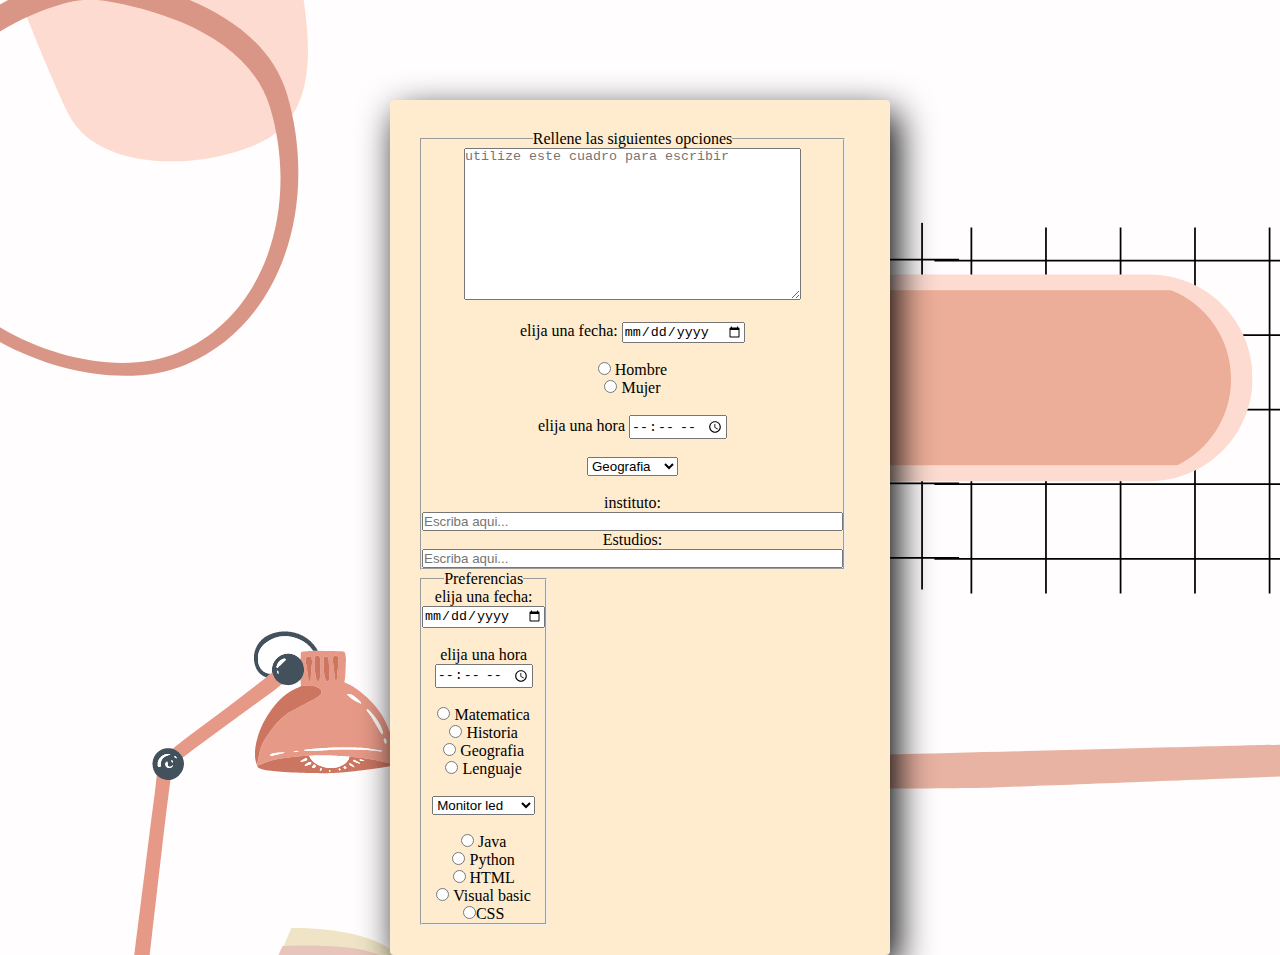
<file: docs/formulario1.html>
<!DOCTYPE html>
<html lang="en">

<head>
    <meta charset="UTF-8">
    <meta http-equiv="X-UA-Compatible" content="IE=edge">
    <meta name="viewport" content="width=device-width, initial-scale=1.0">
    <title>formulario</title>
    <link rel="stylesheet" href="style.css">
</head>

<body>
    <main>
        <section class="form-register">
            <form action="">
                <fieldset style="width: 20%;">
                    <legend>Rellene las siguientes opciones</legend>

                    <textarea name="" cols="40" rows="10" placeholder="utilize este cuadro para escribir"></textarea>
                    <br></br>
                    <label for="">elija una fecha:</label>
                    <input type="date" />
                    <br /><br />
                    <input type="radio" name="sexo" value="H" /> Hombre</br>
                    <input type="radio" name="sexo" value="M" /> Mujer
                    <br /><br />
                    <label for="">elija una hora</label>
                    <input type="time">
                    <br /><br />
                    <select name="geografia" id="">
                        <option value="">Geografia</option>
                        <option value="Matematica">Matematica</option>
                        <option value="Ingles">Ingles</option>
                    </select>
                    <br /><br />
                    <label for="">instituto:</label>
                    <input type="text" name="nombre" placeholder="Escriba aqui..." spellcheck="false" size="50">
                    <label for="">Estudios:</label>
                    <input type="text" name="nombre" placeholder="Escriba aqui..." spellcheck="false" size="50">
                </fieldset>
            </form>
       
            <form action="">
                <fieldset style="width: 21%;">
                    <legend>Preferencias</legend>
                    <label for="">elija una fecha:</label>
                    <input type="date" />
                    <br /><br />
                    <label for="">elija una hora</label>
                    <input type="time">
                    <br /><br />
                    <input type="radio" name="matematicas" value="" /> Matematica</br>
                    <input type="radio" name="historia" value="" /> Historia</br>
                    <input type="radio" name="Geografia" value="" /> Geografia</br>
                    <input type="radio" name="Lenguaje" value="" /> Lenguaje
                    <br /><br />
                    <select name="monitor led" id="">
                        <option value="">Monitor led</option>
                        <option value="Telefono">telefono</option>
                        <option value="Computadora">Computadora</option>
                    </select>
                    <br /><br />
                    <input type="radio" name="Java" value="" /> Java<br />
                    <input type="radio" name="Python" value="" /> Python<br />
                    <input type="radio" name="HTML" value="" /> HTML<br />
                    <input type="radio" name="Visual basic" value="" /> Visual basic<br />
                    <input type="radio" name="CSS">CSS

                </fieldset>
            </form>
        </section>
    </main>

</body>

</html>
</file>
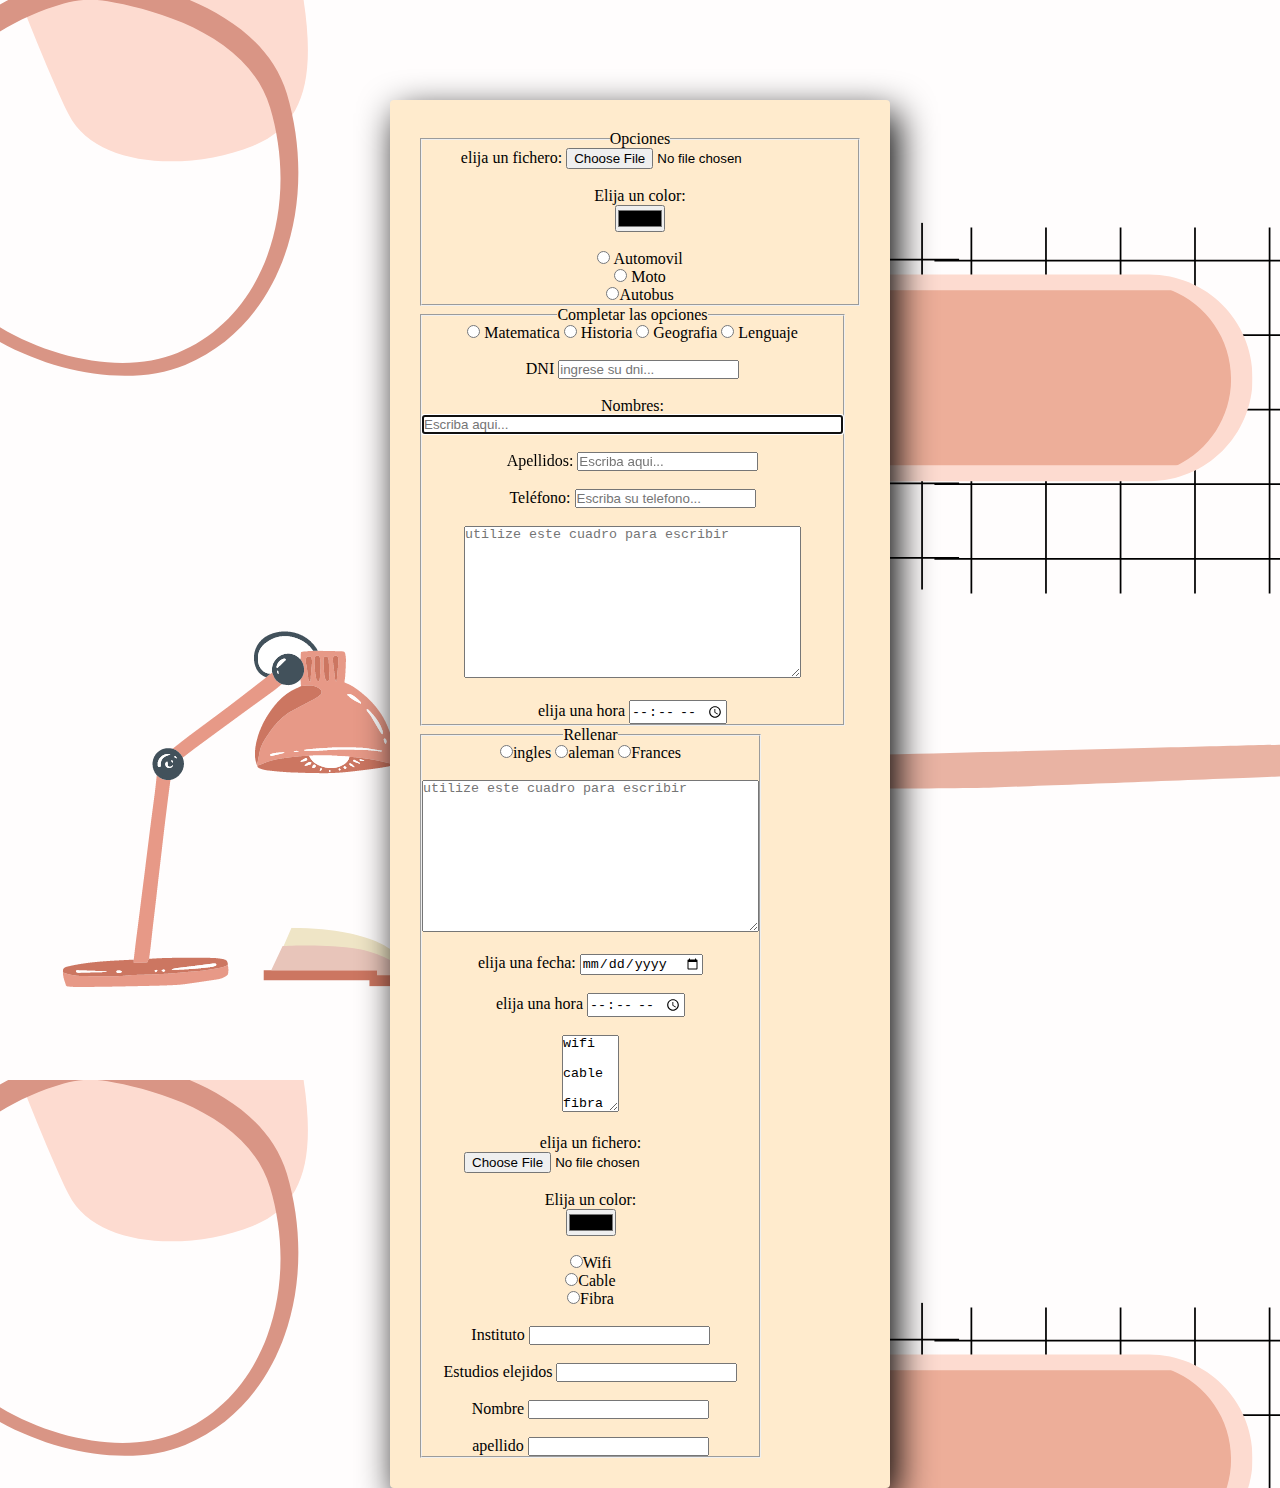
<file: docs/formulario2.html>
<!DOCTYPE html>
<html lang="en">

<head>
    <meta charset="UTF-8">
    <meta http-equiv="X-UA-Compatible" content="IE=edge">
    <meta name="viewport" content="width=device-width, initial-scale=1.0">
    <title>Formulario 2</title>
    <link rel="stylesheet" href="style.css">
</head>

<body>
    <main>
        <section class="form-register">
            <form action="">
                <fieldset>
                    <legend>Opciones</legend>
                    <label for="">elija un fichero:</label>
                    <input type="file">
                    <br /><br />
                    <label for="">Elija un color:</label><br />
                    <input type="color">
                    <br /><br />
                    <input type="radio" name="Automovil" value="" /> Automovil</br>
                    <input type="radio" name="Moto" value="" /> Moto</br>
                    <input type="radio" name="Autobus" value="" />Autobus</br>

                </fieldset>
            </form>
       
            <form action="">
                <fieldset style="width: 30%;">
                    <legend>Completar las opciones</legend>
                    <input type="radio" name="matematicas" value="" /> Matematica
                    <input type="radio" name="historia" value="" /> Historia
                    <input type="radio" name="Geografia" value="" /> Geografia
                    <input type="radio" name="Lenguaje" value="" /> Lenguaje
                    <br /><br />
                    <label for="">DNI</label>
                    <input type="number" name="edad" placeholder="ingrese su dni..." spellcheck="false" />
                    <br /><br />
                    <label for="">Nombres:</label>
                    <input type="text" name="nombre" placeholder="Escriba aqui..." spellcheck="false" size="50"
                        autofocus autocomplete="on" />
                    <br /><br />
                    <label for="">Apellidos:</label>
                    <input type="text" name="apellidos" placeholder="Escriba aqui..." spellcheck="true" />
                    <br /><br />
                    <label for="">Teléfono:</label>
                    <input type="tel" name="telfono" placeholder="Escriba su telefono..." spellcheck="false" />
                    <br /><br />
                    <textarea name="" cols="40" rows="10" placeholder="utilize este cuadro para escribir"></textarea>
                    <br /><br />
                    <label for="">elija una hora</label>
                    <input type="time">
                </fieldset>
            </form>
        
            <form action="">
                <fieldset style="width: 30%;">
                    <legend>Rellenar</legend>
                    <input type="radio" name="ingles">ingles
                    <input type="radio" name="aleman">aleman
                    <input type="radio" name="Frances">Frances
                    <br /><br />
                    <textarea name="" cols="40" rows="10" placeholder="utilize este cuadro para escribir"></textarea>
                    <br></br>
                    <label for="">elija una fecha:</label>
                    <input type="date" />
                    <br /><br />
                    <label for="">elija una hora</label>
                    <input type="time">
                    <br /><br />
                    <textarea name="" colplaceholder="" cols="5" rows="5">wifi
                        cable
                        fibra</textarea>
                    <br /><br />
                    <label for="">elija un fichero:</label>
                    <input type="file">
                    <br /><br />
                    <label for="">Elija un color:</label><br />
                    <input type="color">
                    <br /><br />
                    <input type="radio" name="Wifi">Wifi<br />
                    <input type="radio" name="Cable">Cable<br />
                    <input type="radio" name="Fibra">Fibra
                    <br /><br />
                    <label for="">Instituto</label>
                    <input type="text">
                    <br /><br />
                    <label for="">Estudios elejidos</label>
                    <input type="text">
                    <br /><br />
                    <label for="">Nombre</label>
                    <input type="text">
                    <br /><br />
                    <label for="">apellido</label>
                    <input type="text">
                </fieldset>
            </form>
        </section>

    </main>
</body>

</html>
</file>
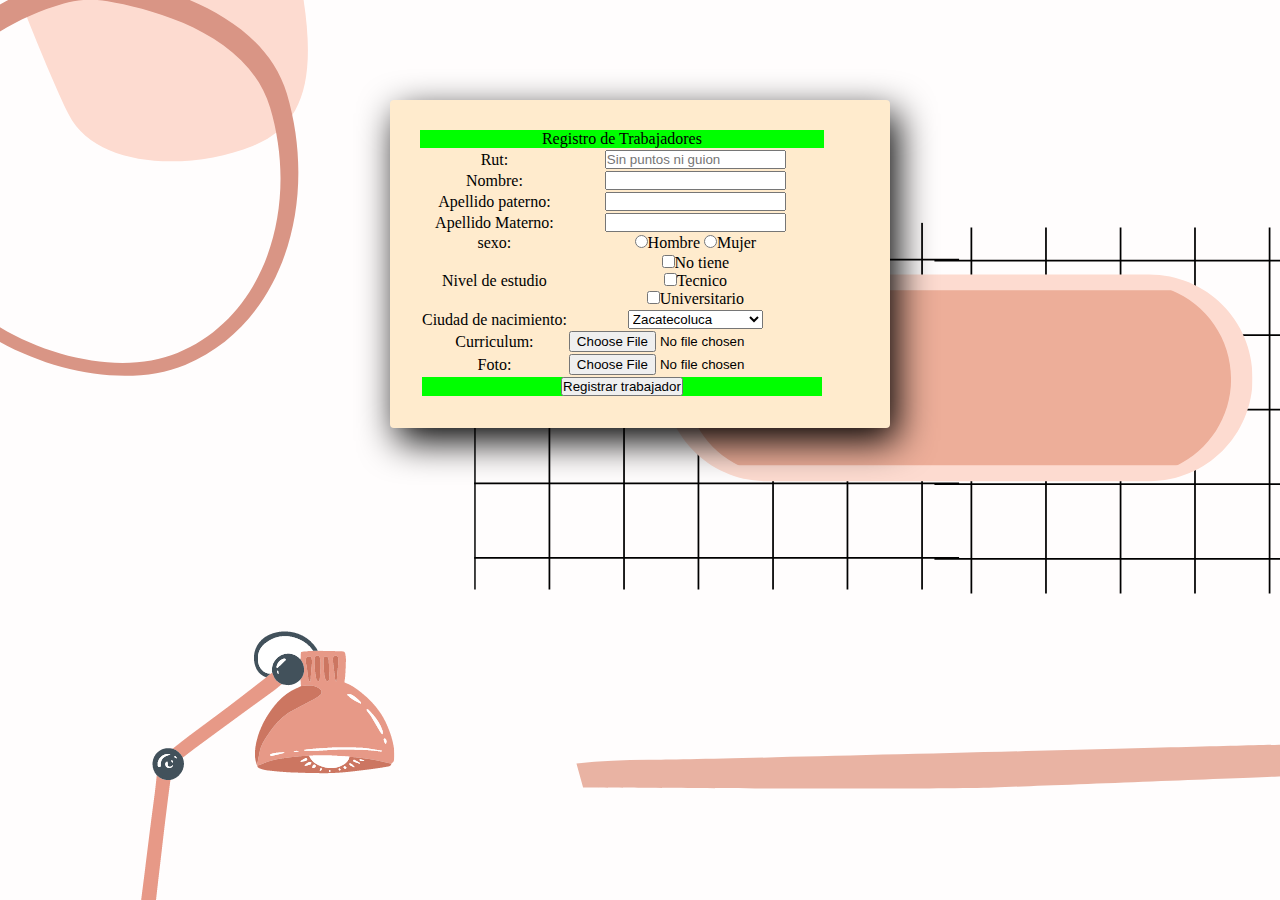
<file: docs/formulario3.html>
<!DOCTYPE html>
<html lang="es">

<head>
    <meta charset="UTF-8">
    <meta http-equiv="X-UA-Compatible" content="IE=edge">
    <meta name="viewport" content="width=device-width, initial-scale=1.0">
    <title>formulario3</title>
    <link rel="stylesheet" href="style.css">

</head>

<body>
    <main>
        <section class="form-register">
            <form action="">
                <table>
                    <caption style="background:lime ;">Registro de Trabajadores</caption>
                    <tr>
                        <td>
                            <label for="">Rut:</label>
                        </td>
                        <td>
                            <input type="text" placeholder="Sin puntos ni guion" name="rut" required>
                        </td>
                    </tr>
                    <tr>
                        <td>
                            <label for="">Nombre:</label>
                        </td>
                        <td>
                            <input type="text" name="nombre" required>
                        </td>
                    </tr>
                    <tr>
                        <td>
                            <label for="">Apellido paterno:</label>
                        </td>
                        <td>
                            <input type="text" name="Apellido Paterno" required>
                        </td>
                    </tr>
                    <tr>
                        <td>
                            <label for="">Apellido Materno:</label>
                        </td>
                        <td>
                            <input type="text" name="Apellido Materno" required>
                        </td>
                    </tr>
                    <tr>
                        <td><label for="">sexo:</label></td>
                        <td>
                            <input type="radio" name="H" value="Sexo">Hombre
                            <input type="radio" name="M" value="Sexo">Mujer

                        </td>
                    </tr>
                    <tr>
                        <td>
                            <label for="">Nivel de estudio</label>
                        </td>

                        <td>
                            <input type="checkbox" name="no tiene">No tiene<br />
                            <input type="checkbox" name="Tecnico">Tecnico<br />
                            <input type="checkbox" name="Universitario">Universitario
                        </td>
                    </tr>
                    <tr>
                        <td>
                            <label for="">Ciudad de nacimiento:</label>
                        </td>
                        <td>
                            <select name="Ciudad" id="">
                                <option value="">Zacatecoluca</option>
                                <option value="Santiago">Santiago Nonualco</option>
                                <option value="San Juan">San Juan</option>
                            </select>
                        </td>
                    </tr>
                    <tr>
                        <td>
                            <label for="">Curriculum:</label>

                        </td>
                        <td>
                            <input type="file" value="pdf" name="Curriculum">
                        </td>
                    </tr>
                    <tr>
                        <td>
                            <label for="">Foto:</label>
                        </td>
                        <td>
                            <input type="file" value="img" name=Foto">
                        </td>
                    </tr>
                    <tr style="background: lime; text-align: center;">
                        <td colspan="2"> <button type="submit">Registrar trabajador</button></td>
                    </tr>
                </table>

            </form>
        </section>
    </main>
</body>

</html>
</file>
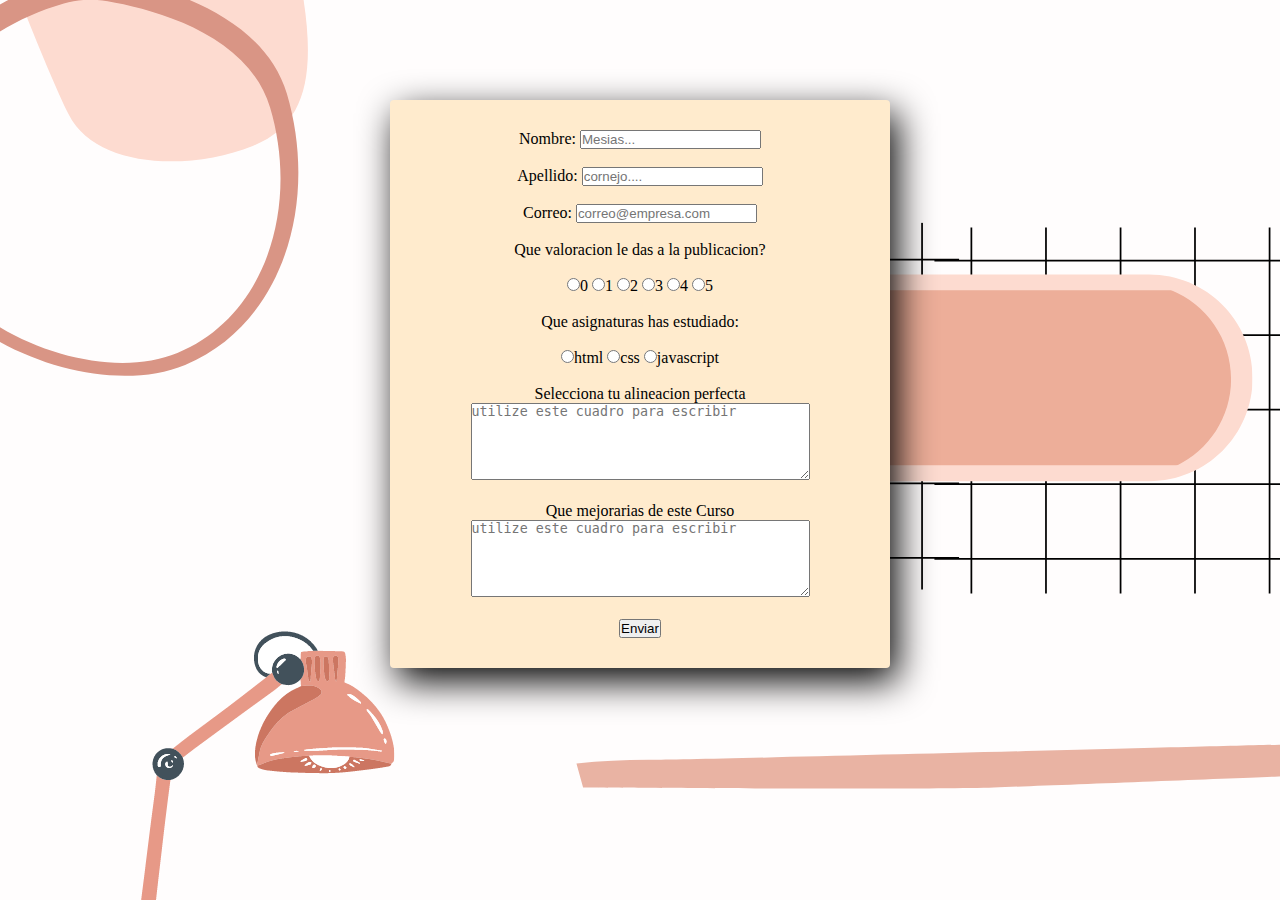
<file: docs/formulario4.html>
<!DOCTYPE html>
<html lang="en">
<head>
    <meta charset="UTF-8">
    <meta http-equiv="X-UA-Compatible" content="IE=edge">
    <meta name="viewport" content="width=device-width, initial-scale=1.0">
    <title>formulario4</title>
    <link rel="stylesheet" href="style.css">
</head>
<body>
    <section class="form-register">
        <form action="">
            <label for="">Nombre:</label>
            <input type="text" placeholder="Mesias..." required>
            <br /><br />
            <label for="">Apellido:</label>
            <input type="text" placeholder="cornejo...." required>
            <br /><br />
            <label for="">Correo:</label>
            <input type="email" placeholder="correo@empresa.com" required>
            <br /><br />
            <label for="">Que valoracion le das a la publicacion?</label>
            <br /><br />
            <input type="radio" name="0">0
            <input type="radio" name="1">1
            <input type="radio" name="2">2
            <input type="radio" name="3">3
            <input type="radio" name="4">4
            <input type="radio" name="5">5
            <br /><br />
            <label for="">Que asignaturas has estudiado:</label>
            <br /><br />
            <input type="radio" name="html">html
            <input type="radio" name="css">css
            <input type="radio" name="javascript">javascript
            <br /><br />
            <label for="">Selecciona tu alineacion perfecta</label>
            <textarea name="" cols="40" rows="5" placeholder="utilize este cuadro para escribir"></textarea>
            <br /><br />
            <label for="">Que mejorarias de este Curso</label>
            <textarea name="" cols="40" rows="5" placeholder="utilize este cuadro para escribir"></textarea>
            <br /><br />
            <button type="submit" >Enviar</button>
        </form>

    </section>
</body>
</html>
</file>
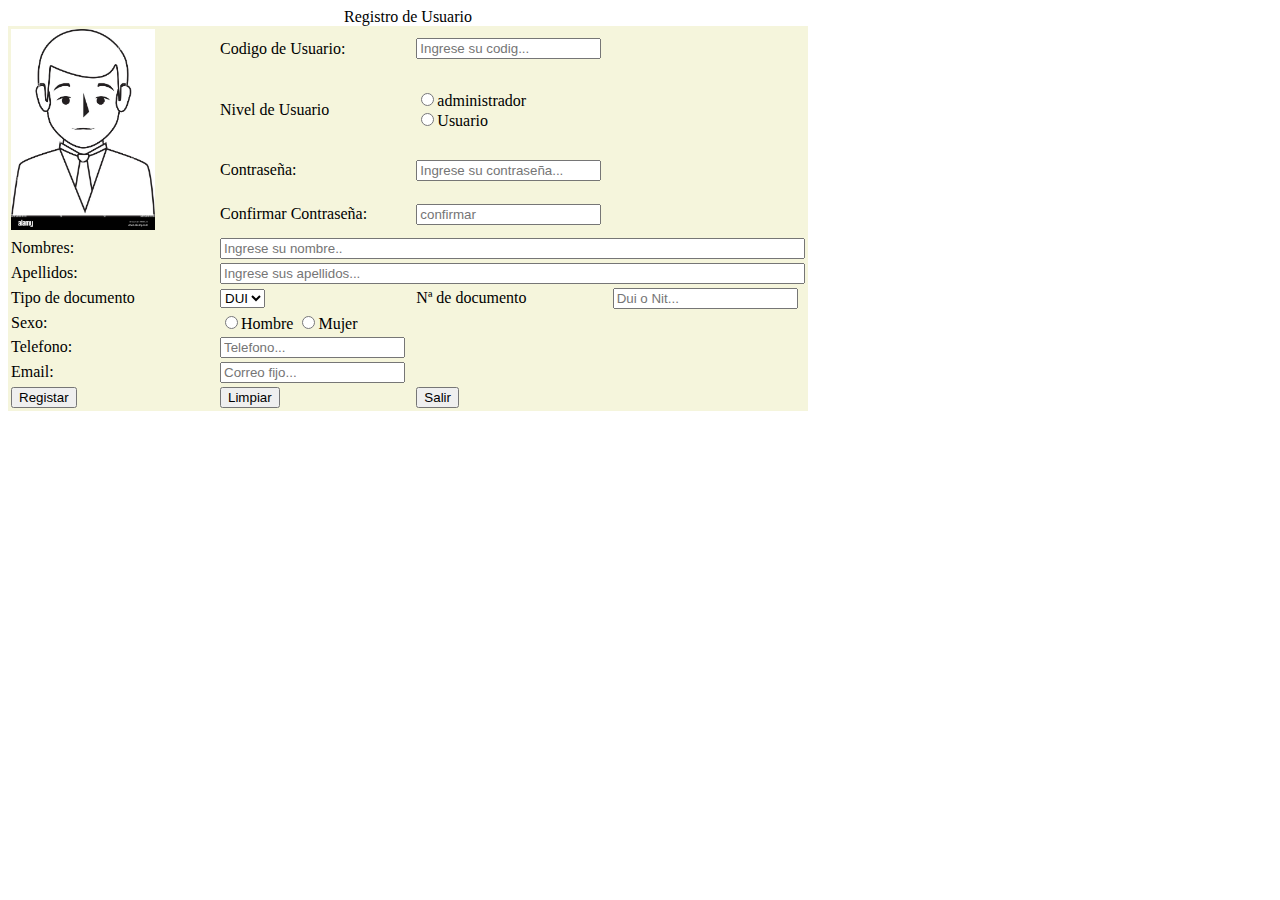
<file: docs/formulario5.html>
<!DOCTYPE html>
<html lang="es">

<head>
    <meta charset="UTF-8">
    <meta http-equiv="X-UA-Compatible" content="IE=edge">
    <meta name="viewport" content="width=device-width, initial-scale=1.0">
    <title>formulario 5</title>
    <link rel="stylesheet" href="f5.css">
</head>

<body>
    <main>
        <section>
            <form action="">

                <table style="background: beige ;">
                    <caption style="background: white ; text-align: center;">Registro de Usuario</caption>
                    <tbody>
                        <tr>
                            <td rowspan="4" width="30%"><img src="silueta.jpg" alt="" width="70%"></td>
                            <td><label for="">Codigo de Usuario:</label></td>
                            <td><input type="text" required placeholder="Ingrese su codig..."></td>
                        </tr>
                        <tr>
                            <td><label for="">Nivel de Usuario</label></td>
                            <td>
                                <input type="radio" name="admid" id="">administrador<br />
                                <input type="radio" name="Usuario" id="">Usuario
                            </td>

                        </tr>
                        <tr>
                            <td><label for="">Contraseña:</label></td>
                            <td>
                                <input type="password" required placeholder="Ingrese su contraseña...">
                            </td>
                        </tr>
                        <tr>
                            <td><label for="">Confirmar Contraseña:</label></td>
                            <td><input type="password" required placeholder="confirmar"></td>
                        </tr>
                    </tbody>
                    <tr>
                        <td><label for="">Nombres:</label></td>
                        <td colspan="3"><input type="text" required size="70" placeholder="Ingrese su nombre.."></td>
                    </tr>
                    <tr>
                        <td><label for="">Apellidos:</label></td>
                        <td colspan="3"><input type="text" required size="70" placeholder="Ingrese sus apellidos...">
                        </td>
                    </tr>
                    <tr>
                        <td>
                            <label for="">Tipo de documento</label>
                        </td>
                        <td>
                            <select name="documento" id="">
                                <option value="">DUI</option>
                                <option value="Nit">Nit</option>

                            </select>
                        <td>
                            <label for="">Nª de documento</label>
                        </td>
                        <td>
                            <input type="text" required placeholder="Dui o Nit...">
                        </td>
                        </td>
                    </tr>
                    <tr>
                        <td>
                            <label for="">Sexo:</label>
                        </td>
                        <td>
                            <input type="radio" name="H" value="Sexo">Hombre
                            <input type="radio" name="M" value="Sexo">Mujer
                        </td>
                    </tr>
                    <tr>
                        <td>
                            <label for="">Telefono:</label>
                        </td>
                        <td>
                            <input type="tel" required placeholder="Telefono...">
                        </td>
                    </tr>
                    <tr>
                        <td><label for="">Email:</label></td>
                        <td>
                            <input type="email" name="email" id="" size="" required placeholder="Correo fijo...">
                        </td>
                    </tr>
                    <tr>
                        <td><button type="submit">Registar</button></td>
                        <td><button type="reset">Limpiar</button></td>
                        <td><button type="button">Salir</button></td>
                    </tr>
                </table>
            </form>
        </section>
    </main>
</body>

</html>
</file>
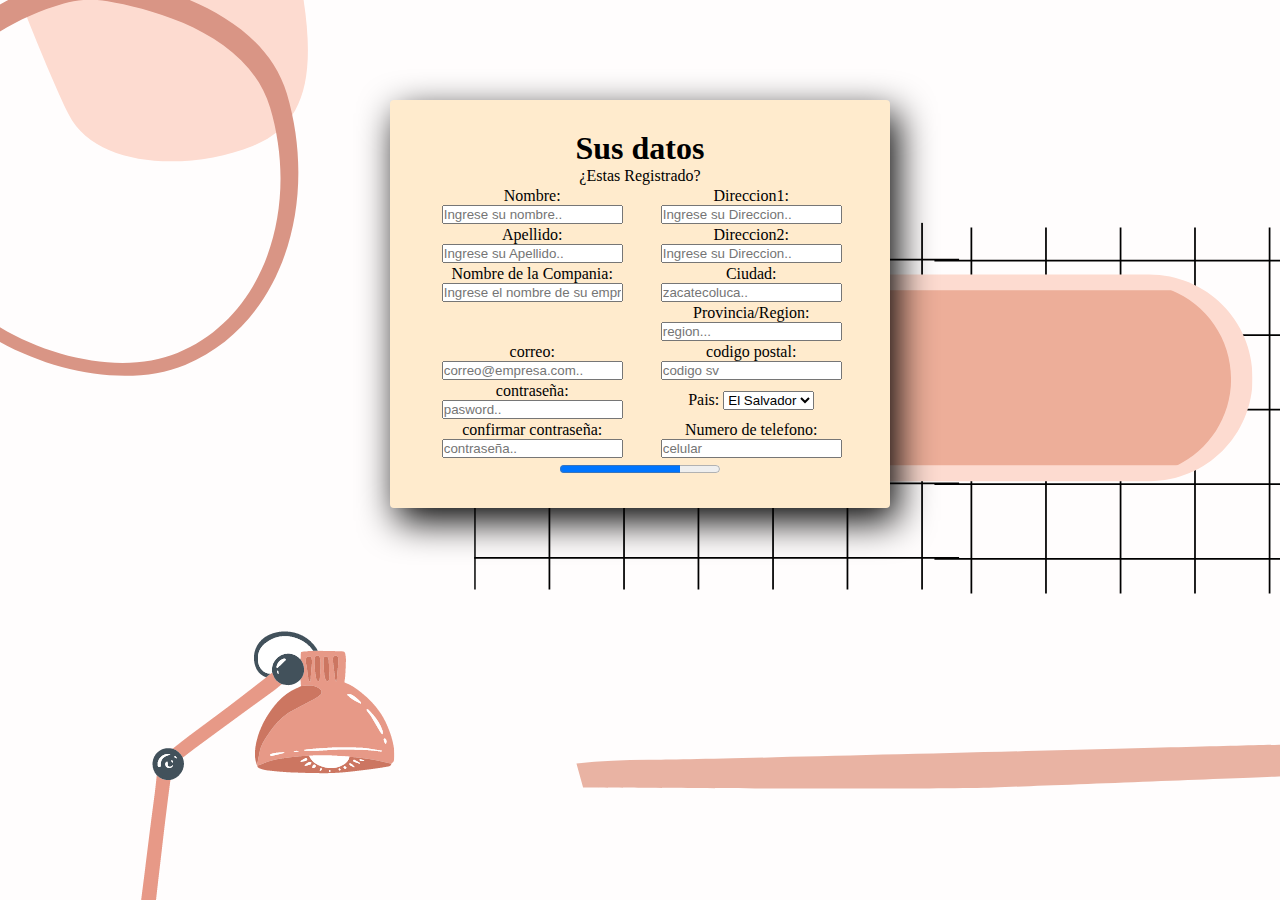
<file: docs/formulario6.html>
<!DOCTYPE html>
<html lang="en">
<head>
    <meta charset="UTF-8">
    <meta http-equiv="X-UA-Compatible" content="IE=edge">
    <meta name="viewport" content="width=device-width, initial-scale=1.0">
    <title>formulario6</title>
    <link rel="stylesheet" href="style.css">
    
</head>
<body>
    <section class="form-register">
        <form action="" >
            <h1>Sus datos</h1>
           
            <table>
                <a href="formulario1.html" style="color: black;">¿Estas Registrado?</a>
                <tr>
                    <td>
                        <label for="">Nombre:</label>
                        <input type="text" placeholder="Ingrese su nombre.." required>
                    </td>
                    <td>
                        <label for="">Direccion1:</label>
                        <input type="text" placeholder="Ingrese su Direccion.." required>
                    </td>
                </tr>
                <tr>
                    <td>
                        <label for="">Apellido:</label>
                        <input type="text" placeholder="Ingrese su Apellido.." required>
                    </td>
                    <td>
                        <label for="">Direccion2:</label>
                        <input type="text" placeholder="Ingrese su Direccion.." required>
                    </td>
                </tr>
                <tr>
                    <td>
                        <label for="">Nombre de la Compania:</label>
                        <input type="text" placeholder="Ingrese el nombre de su empresa.." required>
                    </td>
                    <td>
                        <label for="">Ciudad:</label>
                        <input type="text" placeholder="zacatecoluca.." required>
                    </td>
                </tr>
                <tr>
                    <td></td>
                    <td>
                        <label for="">Provincia/Region:</label>
                        <input type="text" placeholder="region..." required>
                    </td>
                    
                </tr>
                <tr>
                    <td>
                        <label for="">correo:</label>
                        <input type="email" placeholder="correo@empresa.com.." required>
                    </td>
                    <td>
                        <label for="">codigo postal:</label>
                        <input type="text" placeholder="codigo sv" required>
                    </td>
                </tr>
                <tr>
                    <td>
                        <label for="">contraseña:</label>
                        <input type="password" placeholder="pasword.." required>
                    </td>
                    <td>
                        <label for="">Pais:</label>
                        <select name="pais" id="">
                            <option value="El salvador">El Salvador</option>
                            <option value="USA">USA</option>
                            <option value="España">España</option>
                        </select>
                    </td>
                </tr>
                <tr>
                    <td>
                        <label for="">confirmar contraseña:</label>
                        <input type="password" placeholder="contraseña.." required>
                    </td>
                    <td>
                        <label for="">Numero de telefono:</label>
                        <input type="tel" placeholder="celular" required>
                    </td>
                </tr>
                
            </table>
            <progress value="7.5" max="10"></progress>
    
        
        </form>
    </section>
</body>
</html>
</file>
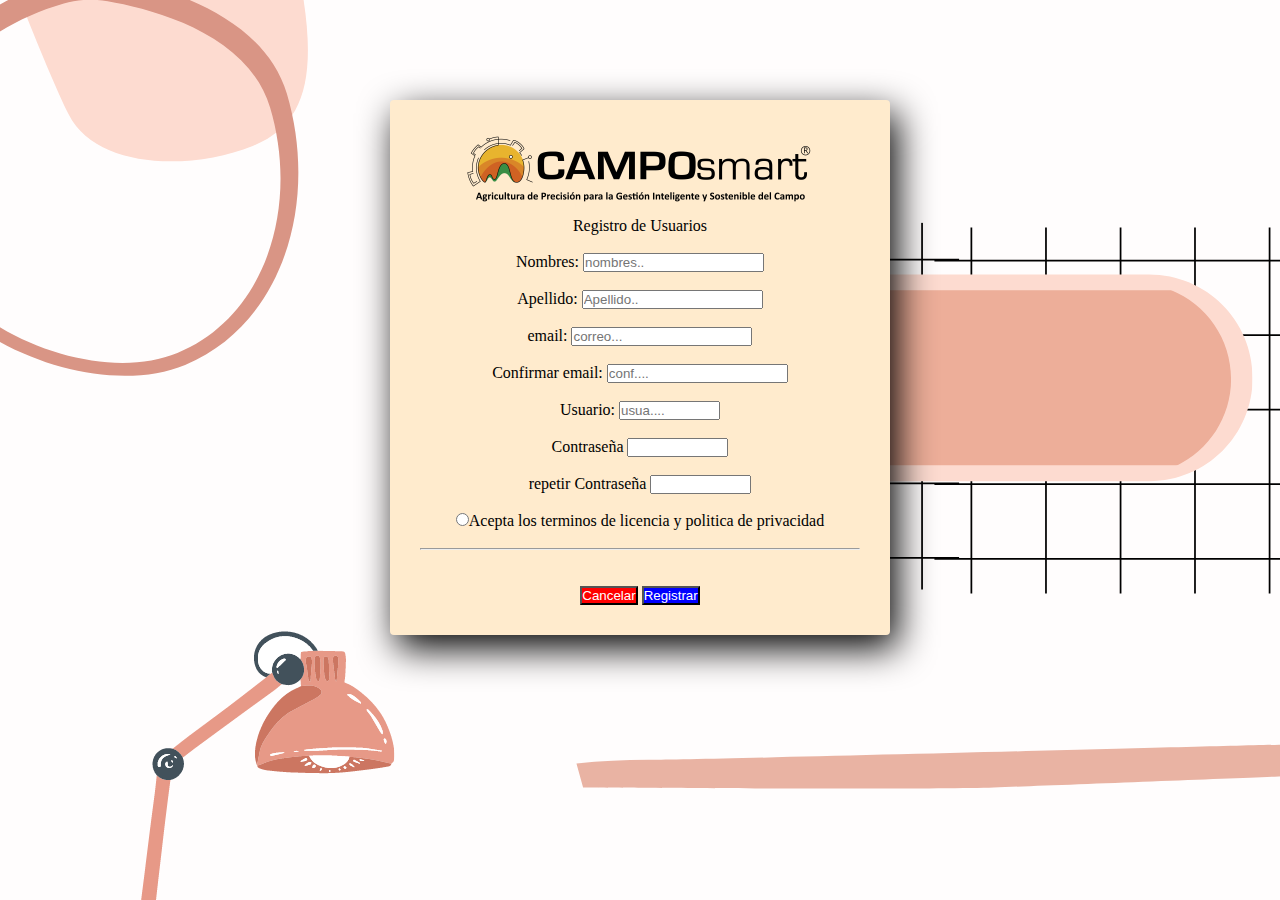
<file: docs/formulario7.html>
<!DOCTYPE html>
<html lang="en">
<head>
    <meta charset="UTF-8">
    <meta http-equiv="X-UA-Compatible" content="IE=edge">
    <meta name="viewport" content="width=device-width, initial-scale=1.0">
    <title>formulario7</title>
    <link rel="stylesheet" href="style.css">
</head>
<body>
    <section class="form-register">
        <form action="">
           <label for=""> <img src="logo2.jpg" alt=""></label><br/>
            <label for="">Registro de Usuarios</label>
            <br/><br/>
            <label for="">Nombres:</label>
            <input type="text" placeholder="nombres.." required>
            <br/><br/>
            <label for="">Apellido:</label>
            <input type="text" placeholder="Apellido.." required>
            <br/><br/>
            <label for="">email:</label>
            <input type="email" name="correo" id="" placeholder="correo...">
            <br/><br/>
            <label for="">Confirmar email:</label>
            <input type="email" name="correo" id="" placeholder="conf....">
            <br/><br/>
            <label for="">Usuario:</label>
            <input type="text" placeholder="usua...." required size="10">
            <br/><br/>
            <label for="">Contraseña</label>
            <input type="password" name="" id="" required size="10" max="8">
            <br/><br/>
            <label for=""> repetir Contraseña</label>
            <input type="password" name="" id="" required size="10" max="8">
            <br/><br/>
            <input type="radio" name="terminos" id="">Acepta los terminos de licencia y politica de privacidad
            <br/><br/>
            <hr>
            <br/><br/>
            <button type="submit" style="background:red ; color: white;">Cancelar</button>
            <button type="submit" style="background: blue; color: white;">Registrar</button>

        </form>
    </section>
</body>
</html>
</file>
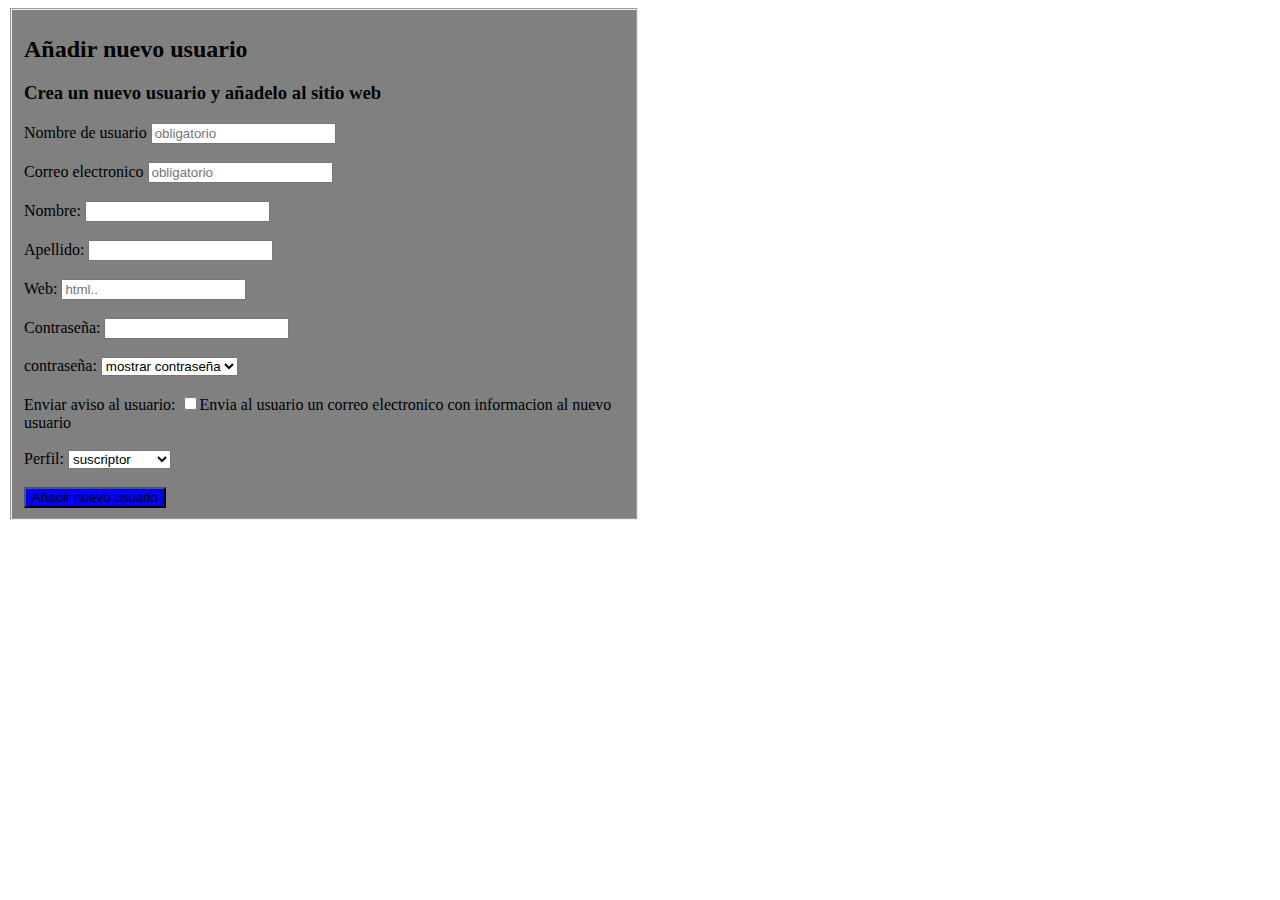
<file: docs/formulario8.html>
<!DOCTYPE html>
<html lang="en">
<head>
    <meta charset="UTF-8">
    <meta http-equiv="X-UA-Compatible" content="IE=edge">
    <meta name="viewport" content="width=device-width, initial-scale=1.0">
    <title>formulario8</title>
   
</head>
<body>
    <section>
        <form action="" style="width: 50%;">
            <fieldset style="background: gray;">
                <h2>Añadir nuevo usuario</h2>
                <h3>Crea un nuevo usuario y añadelo al sitio web</h3>
                <label for="">Nombre de usuario</label>
                <input type="text" placeholder="obligatorio" required>
                <br/><br/>
                <label for="">Correo electronico</label>
                <input type="email" placeholder="obligatorio" required>
                <br/><br/>
                <label for="">Nombre:</label>
                <input type="text" required>
                <br/><br/>
                <label for="">Apellido:</label>
                <input type="text" required>
                <br/><br/>
                <label for="">Web:</label>
                <input type="text" placeholder="html.." required>
                <br/><br/>
                <label for="">Contraseña:</label>
                <input type="password" required>
                <br/><br/>
                <label for="">contraseña:</label>
               <select name="" id="">
                <option value="">mostrar contraseña</option>
                <option value="">itca1234</option>
               </select>
               <br/><br/>
               <label for="">Enviar aviso al usuario:</label>
               <input type="checkbox" name="" id="">Envia al usuario un correo electronico con informacion al nuevo usuario
               <br/><br/>
               <label for="">Perfil:</label>
               <select name="" id="">
                <option value="">suscriptor</option>
                <option value="">administrador</option>
               </select>
               <br/><br/>
               <button type="submit" style="background: blue;">Añadir nuevo usuario</button>
            </fieldset>
        </form>
    </section>
</body>
</html>
</file>
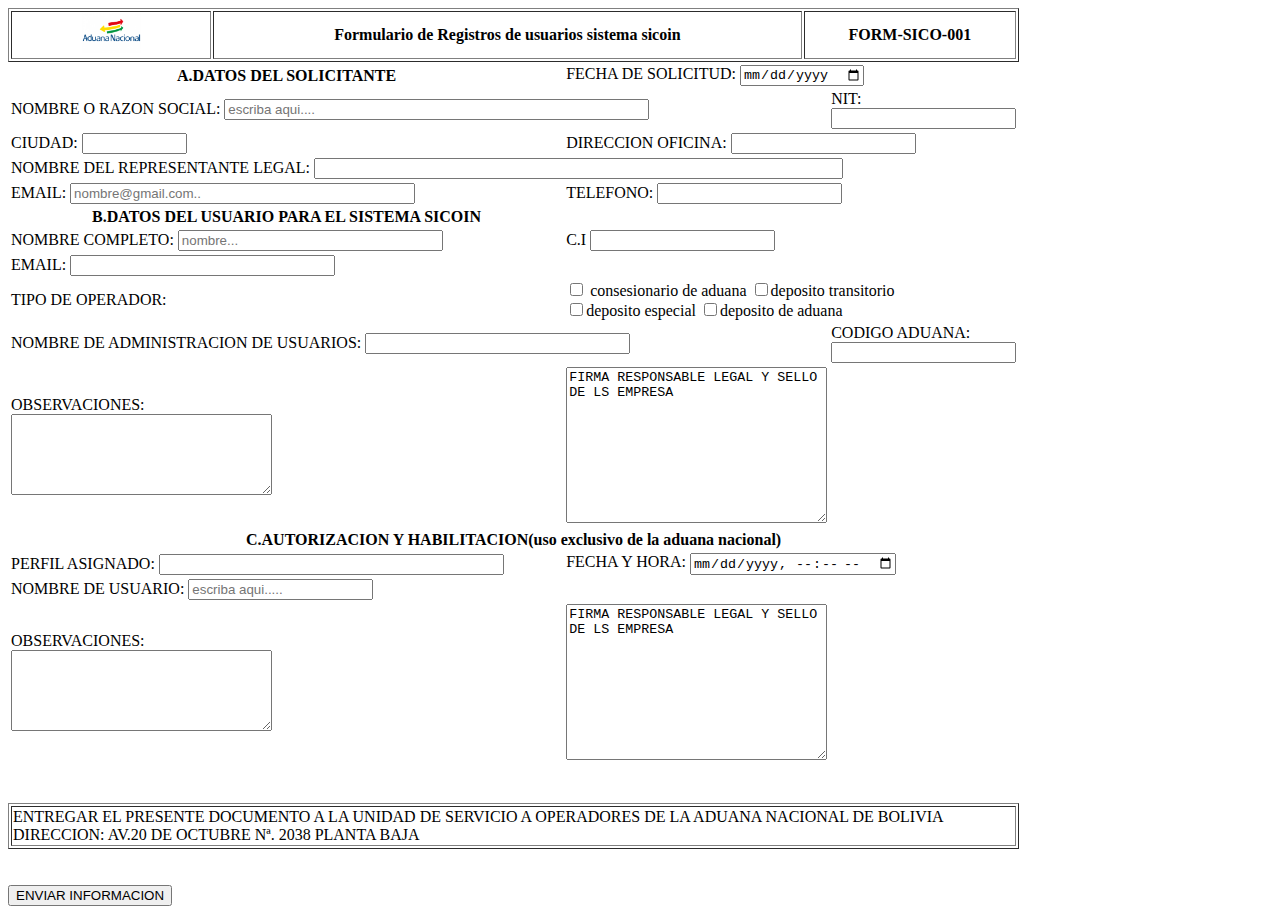
<file: docs/formulario9.html>
<!DOCTYPE html>
<html lang="en">

<head>
    <meta charset="UTF-8">
    <meta http-equiv="X-UA-Compatible" content="IE=edge">
    <meta name="viewport" content="width=device-width, initial-scale=1.0">
    <title>formulario9</title>
</head>

<body>
    <section>
        <form action="" style="width: 80%;">
            <table border="1">
                <tr>
                    <th style="width:20% ;"><img src="f9.jpg" alt="" width="30%"></th>
                    <th>Formulario de Registros de usuarios sistema sicoin</th>
                    <th>FORM-SICO-001</th>
                </tr>
            </table>
            <table>
                <tr>
                    <th style="width: 60%;">A.DATOS DEL SOLICITANTE</th>
                    <td colspan="2">
                        <label for="">FECHA DE SOLICITUD:</label>
                        <input type="date" name="" id="">
                    </td>
                </tr>
                <tr>
                    <td colspan="2">
                        <label for="">NOMBRE O RAZON SOCIAL:</label>
                        <input type="text" required placeholder="escriba aqui...." size="50">
                    </td>
                    <td colspan="3">
                        <label for="">NIT:</label>
                        <input type="text" required>

                    </td>
                </tr>
                <tr>
                    <td>
                        <label for="">CIUDAD:</label>
                        <input type="text" size="10">
                    </td>
                    <td colspan="2">
                        <label for="">DIRECCION OFICINA:</label>
                        <input type="text" required>
                    </td>
                </tr>
                <tr>
                    <td colspan="4">
                        <label for="">NOMBRE DEL REPRESENTANTE LEGAL:</label>
                        <input type="text" required size="63">
                    </td>
                </tr>
                <tr>
                    <td>
                        <label for="">EMAIL:</label>
                        <input type="email" name="" id="" required placeholder="nombre@gmail.com.." size="40">
                    </td>
                    <td colspan="2">
                        <label for="">TELEFONO:</label>
                        <input type="tel" name="telefono" id="" required size="20">
                    </td>
                </tr>
                <tr>
                    <th>B.DATOS DEL USUARIO PARA EL SISTEMA SICOIN</th>
                </tr>
                <tr>
                    <td>
                        <label for="">NOMBRE COMPLETO:</label>
                        <input type="text" required placeholder="nombre..." size="30">

                    </td>
                    <td colspan="2">
                        <label for="">C.I</label>
                        <input type="text" size="20">
                    </td>
                </tr>
                <tr>
                    <td>
                        <label for="">EMAIL:</label>
                        <input type="email" name="" id="" size="30">
                    </td>
                </tr>
                <tr>
                    <td>
                       <label for="">TIPO DE OPERADOR:</label>
                      
                    </td>
                    <td colspan="2">
                        <input type="checkbox" name="consesionario" id=""> consesionario de aduana
                        <input type="checkbox" name="deposito" id="">deposito transitorio <br/>
                        <input type="checkbox" name="deposito" id="">deposito especial
                        <input type="checkbox" name="deposito" id="">deposito de aduana
                    </td>
                </tr>
                <tr>
                    <td colspan="2">
                        <label for="">NOMBRE DE ADMINISTRACION DE USUARIOS:</label>
                        <input type="text" required size="30">
                    </td>
                    <td>
                        <label for="">CODIGO ADUANA:</label>
                        <input type="number" name="" id="" required>
                    </td>
                </tr>
                <tr>
                    <td>
                        <label for="">OBSERVACIONES:</label><br/>
                        <textarea name="" id="" cols="30" rows="5"></textarea>
                    </td>
                    <td>
                        <textarea name="" id="" cols="30" rows="10">FIRMA RESPONSABLE LEGAL Y SELLO DE LS EMPRESA</textarea>
                    </td>
                </tr>
                <tr>
                    <th colspan="3">C.AUTORIZACION Y HABILITACION(uso exclusivo de la aduana nacional)</th>
                    
                </tr>
                <tr>
                    <td>
                        <label for="">PERFIL ASIGNADO:</label>
                        <input type="text" size="40">
                    </td>
                    <td colspan="2">
                        <label for="">FECHA Y HORA:</label>
                        <input type="datetime-local" name="FECHA Y HORA" id="">
                    </td>
                </tr>
                <tr>
                   <td>
                    <label for="">NOMBRE DE USUARIO:</label>
                    <input type="text" required placeholder="escriba aqui.....">
                   </td>
                </tr>
                <tr>
                    <td>
                        <label for="">OBSERVACIONES:</label><br/>
                        <textarea name="" id="" cols="30" rows="5"></textarea>
                    </td>
                    <td>
                        <textarea name="" id="" cols="30" rows="10">FIRMA RESPONSABLE LEGAL Y SELLO DE LS EMPRESA</textarea>
                    </td>
                </tr>
            </table>
            <br/><br/>
            <table border="1">
                 <td colspan="3">
                   ENTREGAR EL PRESENTE DOCUMENTO A LA UNIDAD DE SERVICIO A OPERADORES DE LA ADUANA NACIONAL DE BOLIVIA
                   DIRECCION: AV.20 DE OCTUBRE  Nª. 2038 PLANTA BAJA
                 </td>
            </table>
            <br/><br/>
            <button type="submit" style="text-align: center ;">ENVIAR INFORMACION</button>
        </form>
    </section>
</body>

</html>
</file>
<file: docs/style.css>
* {
    margin: 0;
    padding: 0;
    box-sizing: border-box;
}

body {
    background-image: url('fondo2.jpg');
    text-align: center;
    font-family: 'Lucida Sans', 'Lucida Sans Regular', 'Lucida Grande', 'Lucida Sans Unicode', Geneva, Verdana, sans-serif;
}

.form-register {
    font-family: 'Lucida Sans', 'Lucida Sans Regular', 'Lucida Grande', 'Lucida Sans Unicode', Geneva, Verdana, sans-serif;
    width: 500px;
    background: blanchedalmond;
    padding: 30px;
    margin: auto;
    margin-top: 100px;
    border-radius: 4px;
    font-family: 'calibri';
    color: black;
    box-shadow: 7px 13px 37px #000;
}

.form-register h4 {
    font-size: 22px;
    margin-bottom: 20px;
}

.controls {
    width: 100%;
    background: #24303c;
    padding: 10px;
    border-radius: 4px;
    margin-bottom: 16px;
    border: 1px solid #1f53c5;
    font-family: 'calibri';
    font-size: 18px;
    color: white;
}

.form-register p {
    height: 40px;
    text-align: center;
    font-size: 18px;
    line-height: 40px;
}

.form-register a {
    color: white;
    text-decoration: none;
}

.form-register a:hover {
    color: white;
    text-decoration: underline;
}
</file>
<file: docs/f5.css>
table {
    width: 800px;
    height: 150px;
}
</file>
